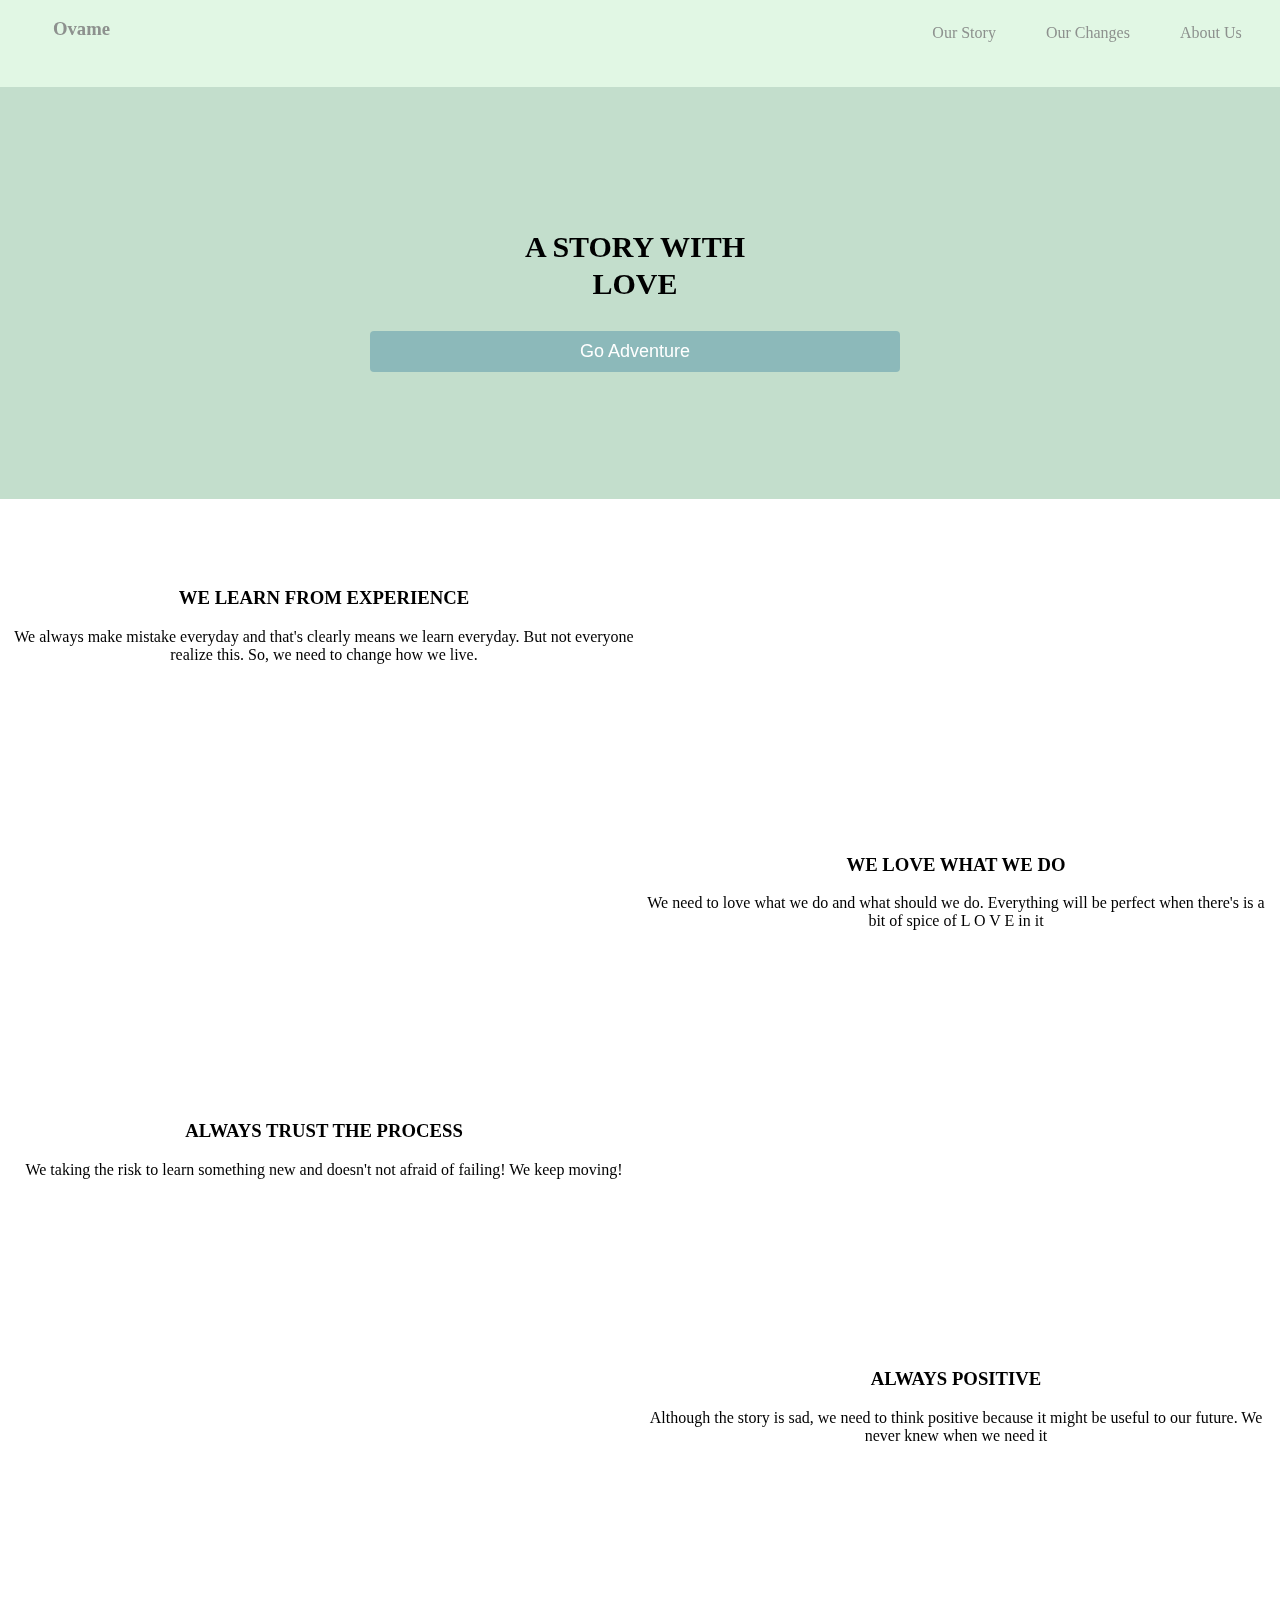
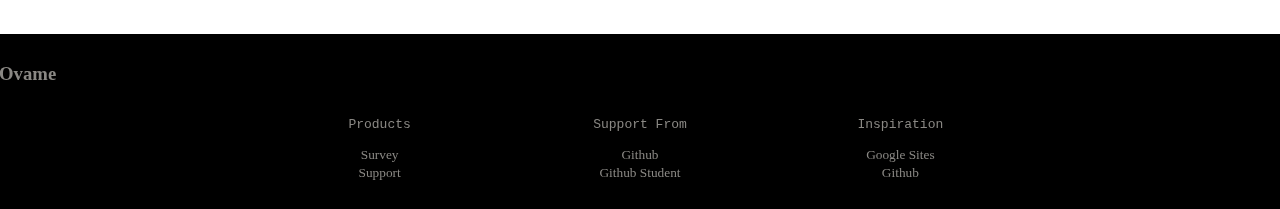
<file: index.html>
<!DOCTYPE html>

<meta name="viewport" content="width= device-width, initial-scale= 1.0">
<head>
				
				<title>Ovame</title>
				<link rel="stylesheet" href="style.css">
				
</head>

<body>
				
				
				<div class="menu">
								<h3>Ovame</h3>
								<a href="" id="menu">About Us</a>
								<a href="" id="menu">Our Changes</a>
								<a href="" id="menu">Our Story</a>
				</div>
				
				<div class="head">
								<h2 id="head">A STORY WITH</h2>
								<p id="hd">LOVE</p>
								<button class="btng">Go Adventure</button>
				</div>
				
<div class="bg">
				<div class="ctn1">
								<h3>WE LEARN FROM EXPERIENCE</h3>
								<p>We always make mistake everyday and that's clearly means we learn everyday. But not everyone realize this. So, we need to change how we live.</p>
				</div>
				
				
				<div><div class="ctn2">
								<h3>WE LOVE WHAT WE DO</h3>
								<p>We need to love what we do and what should we do. Everything will be perfect when there's is a bit of spice of L O V E in it</p>
				</div></div>
				
				<div><div class="ctn3">
								<h3>ALWAYS TRUST THE PROCESS</h3>
								<p>We taking the risk to learn something new and doesn't not afraid of failing! We keep moving!</p>
				</div></div>
				
				<div class="ctn4">
								<h3>ALWAYS POSITIVE</h3>
								<p>Although the story is sad, we need to think positive because it might be useful to our future. We never knew when we need it</p>
				</div>
				
				</div>
</body>

<footer>
<div>
				<div id="footr"><h3>Ovame</h3></div>
				
				<div id="in">
				
				<div class="fct">
				
				<p>Products</p>
				<small>Survey</small><br>
				<small>Support</small><br><br>
				</div>
				
				<div class="sst">
				
				<p>Support From</p>
				<small>Github</small><br>
				<small>Github Student</small><br><br>
				</div>
				
				<div class="llt">
				
				<p>Inspiration</p>
				<small>Google Sites</small><br>
				<small>Github</small><br><br>
				</div></div>
				
			</div>
</footer>
</html>
</file>
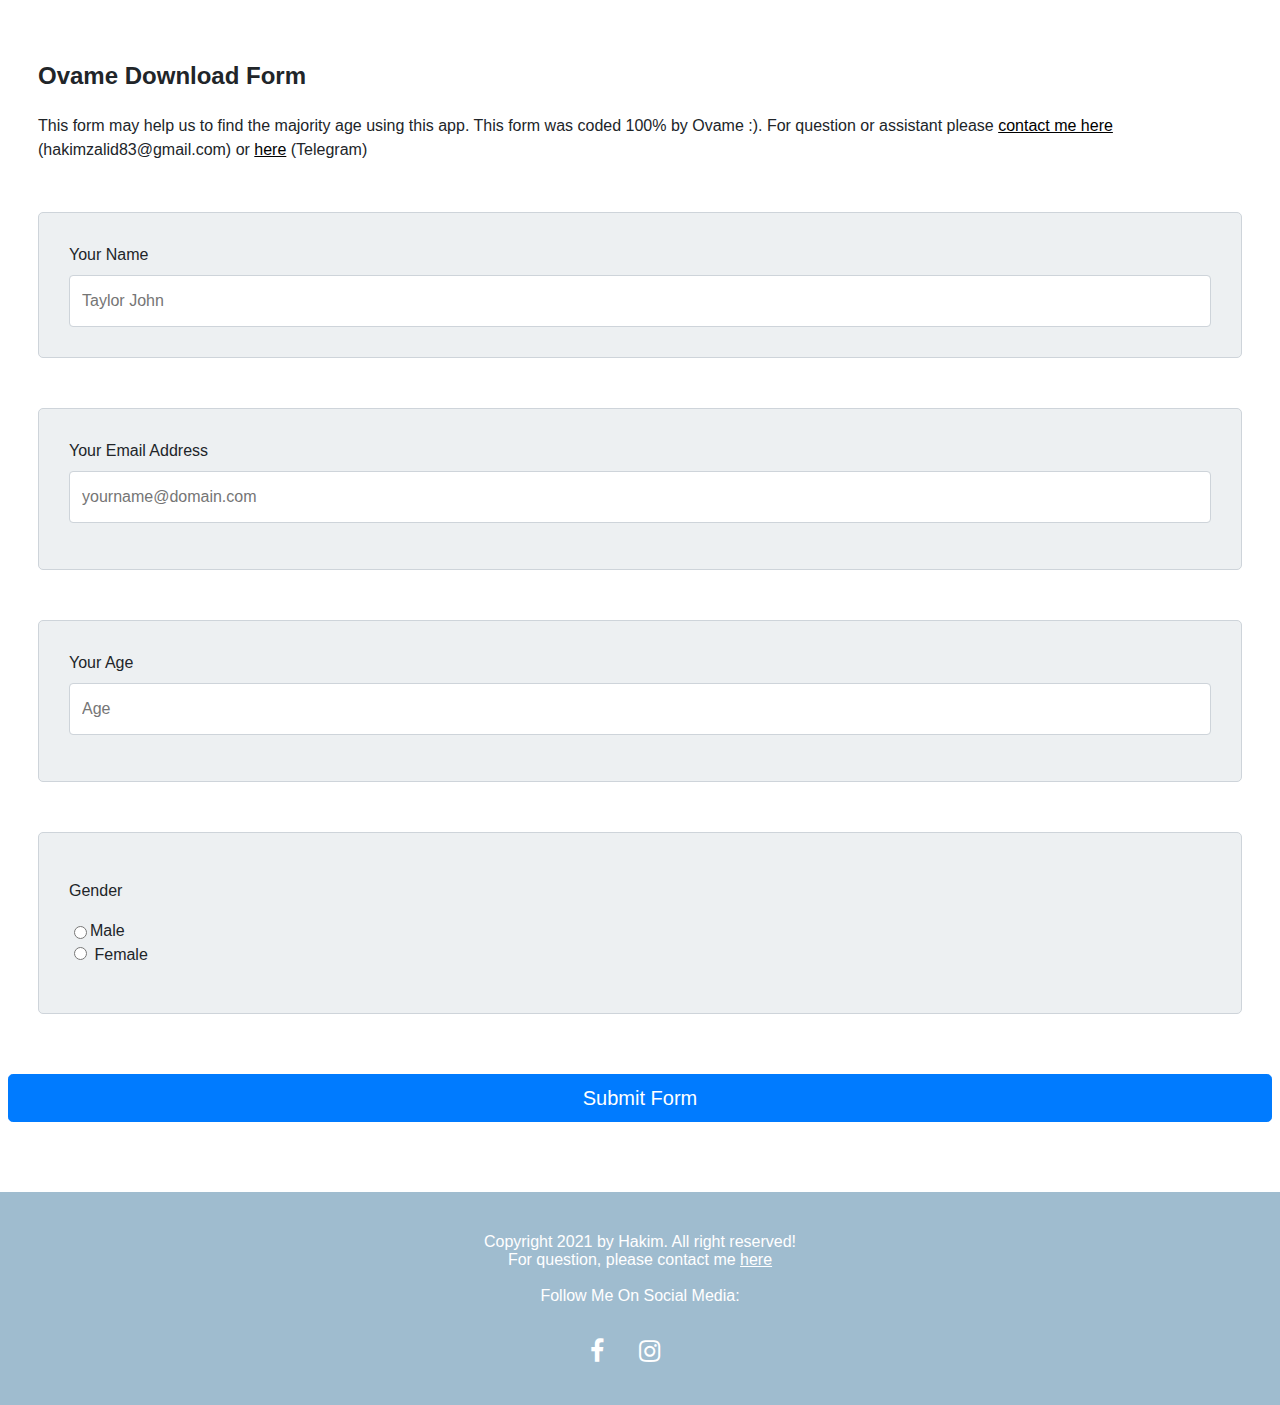
<file: download-form.html>
<!DOCTYPE html>
<head>
    <meta charset="utf-8">
    <meta name="viewport" content="width=device-width, initial-scale=1, shrink-to-fit=no">
    <title>Ovame Survey</title>
<link rel="stylesheet" href="https://s.pageclip.co/v1/pageclip.css" media="screen">
<link rel="stylesheet" href="https://cdnjs.cloudflare.com/ajax/libs/font-awesome/4.7.0/css/font-awesome.min.css">
</head>

<body style="min-height: 100vh; display: flex; flex-direction: column;">

<script src="https://s.pageclip.co/v1/pageclip.js" charset="utf-8"></script>

<link href="dwstyle.css" rel="stylesheet">

<div class="fcf-body">

    <div id="fcf-form">
    <h2 class="fcf-h3">Ovame Download Form</h2>
<p>This form may help us to find the majority age using this app. This form was coded 100% by Ovame :). For question or assistant please <a href="mailto:hakimzalid832gmail.com?subject=Assistant%20about%20your%20form&body=Hi%2C%20I%20would%20like%20to%20ask%20about..." class="me">contact me here</a> (hakimzalid83@gmail.com) or <a href="https://t.me/HakimZalid" class="me">here</a> (Telegram)</p>


<div class="trns">
    <form id="fcf-form-id" class="fcf-form-class" form action="https://send.pageclip.co/oPLdGq31ecC71HG0OODMJWuK3wykLNp3" class="pageclip-form" method="post">
        
        <div class="first"><div class="fcf-form-group">
<div class="borderpad">
            <label for="Name" class="fcf-label">Your Name</label>
            <div class="fcf-input-group">
                <input type="text" id="Name" name="Name" class="fcf-form-control" placeholder="Taylor John" required>
            </div></div>
        </div>
		</div>

<div class="borderpad"><div class="second">
        <div class="fcf-form-group">
            <label for="Email" class="fcf-label">Your Email Address</label>
            <div class="fcf-input-group">
                <input type="email" id="Email" name="Email" class="fcf-form-control" placeholder="yourname@domain.com" required></div>
            </div></div>
        </div>
	</div>
	
	<div class="borderpad"><div class="second">
        <div class="fcf-form-group">
            <label for="Email" class="fcf-label">Your Age</label>
            <div class="fcf-input-group">
                <input type="number" id="Email" name="Age" class="fcf-form-control" placeholder="Age" required></div>
            </div></div>
        </div>
	</div>

<div class="borderpad"><div class="forth">
	<div class="fcf-form-group">
			<p class="fcf-label">Gender</p>
			
			<div class="fcf-input-group">
			<input type="radio" class="radion" id="male" name="Gender" value="Male">
			<label for="male">Male</label></input>
			</div>
			
			<input type="radio" id="white" class="radion" name="Gender">
			<label for="female" value="female">Female</label></input>
			
</div></div></div>	</div>



        <div class="fcf-form-group">
            <button type="submit" id="fcf-button" class="fcf-btn fcf-btn-primary fcf-btn-lg fcf-btn-block btnt" onclick="location.href='https://www.ovame.codes/Ovdownload24576296my'">Submit Form</button>
        </div>

</div>
    </form>
    </div>

</div>

</body>

<footer>
<br>
<br>
<br>

<div class="footer">

<p>Copyright 2021 by Hakim. All right reserved!
<br>For question, please contact me <a href="mailto:hakimzalid832gmail.com?subject=Assistant%20about%20your%20form&body=Hi%2C%20I%20would%20like%20to%20ask%20about..." class="an">here</a>
<br><br>Follow Me On Social Media:<p> 
<br>
<a href="https://www.facebook.com/hakim.zalid" class="fa fa-facebook" id="fb"></a>
<a href="https://instagram.com/hwfanz_m" class="fa fa-instagram" id="ig"></a>


</div>


</footer>
</html>
</file>
<file: style.css>
body {
				font-family: 'Helvetica Neue', Helvica;
}

.menu {
				text-align: center;
				color: #8d918e;
				font-family: 'Helvetica Neue', Helvica;
				background-color: #e1f7e4;
	    position: relative;
				justify-content: center;
				padding: 3% 0 8% 0;
				margin: -2.3% -2% 0 -2.3%;
				border-bottom: 0px solid black;
}

#menu {
				margin: 2%;
				text-decoration: none;
				color: #8d918e;
				cursor: pointer;
}

.head {
				text-align: center;
				background-color: #c3decc;
				padding: 10%;
				margin: 0 -2.3% 0 -2.3%;
				font-family: 'Helvetica Neue', Helvica;
}

#head {
				font-size: 25px;
}

#hd {
				font-size: 25px;
				margin-top: -2%;
				font-weight: bold;
				animation-name: color;
				animation-duration: 5s;
				animation-iteration-count: infinite;
}

@keyframes color {
 				0% {color: #eb4034;}
			 20% {color: #eb6e34;}
 				40% {color: #ebba34;}
 				60% {color: #b5cf57;}
 				80% {color: #34ebcd;}
 				100% {color: #eb6e34;}
}

@keyframes fadeup {
				0% {transform: translate(0, 100%);}
				100% {transform: translate(0, 0);}
}

.btng {
				width: 100%;
				font-size: 15px;
				padding: 10px;
				background-color: #8cb9ba;
				border: none;
				height: 10%;
				border-radius: 4px;
				color: white;
				animation-name: fadeup;
				animation-duration: 1.5s;
				cursor: pointer;
}

.ctn1 {
				margin: 20% 20px 25% 20px;
				text-align: center;
				animation-name: fadeup;
				animation-duration: 2.2s;
				word-wrap: break-word;
}

.ctn2 {
				margin: 20% 20px 25% 20px;
				text-align: center;
				animation-name: fadeup;
				animation-duration: 3s;
}

.ctn3 {
				margin: 20% 20px 25% 20px;
				text-align: center;
				animation-name: fadeup;
				animation-duration: 2.5s;
}

footer {
				background-color: #fff;
				text-align: center;
				color: #8a8884;
				padding: 10px;
				background-color: #000;
				margin: -2.3%;
				margin-bottom: -3%;
}

footer p {
				font-family: monospace;
				font-size: 13px;
}

.bg {
				background-color: #fff;
}

@media screen and (min-width: 800px) {

	.menu {
				text-align: center;
				color: #8d918e;
				width: 99%;
				font-family: 'Helvetica Neue', Helvica;
				background-color: #e1f7e4;
	    		position: relative;
				margin: -2.3% -1% -1% -1%;
				border-bottom: 0px solid black;
				display: inline-block;
				padding: 20px;
}

	.menu h3 {
				display: inline-block;
				float: left;
				padding-left: 3%; 
	}

	#menu {
				margin: 2%;
				text-decoration: none;
				color: #8d918e;
				cursor: pointer;
				display: inline-block;
				float: right;
}


	.btng {
				width: 50%;
				font-size: 18px;
				padding: 10px;
				background-color: #8cb9ba;
				border: none;
				height: 10%;
				border-radius: 4px;
				color: white;
				animation-name: fadeup;
				animation-duration: 1.5s;
				cursor: pointer;
}

	.head {
				text-align: center;
				background-color: #c3decc;
				padding: 10%;
				margin: 0 -1.5% 0 -2.3%;
				font-family: 'Helvetica Neue', Helvica;
}

	#head {
				font-size: 30px;
}

	#hd {
				font-size: 30px;
				margin-top: -2%;
				font-weight: bold;
				animation-name: color;
				animation-duration: 5s;
				animation-iteration-count: infinite;
}

	.ctn1 {
				margin: 7% 50% 15% 0%;
				text-align: center;
				display: block;
				animation-name: fadeup;
				width: 50%;
				animation-duration: 2.2s;
				word-wrap: break-word;
}

	.ctn2 {
				margin: 0 0% 15% 50%;
				text-align: center;
				width: 50%;
				display: block;
				animation-name: fadeup;
				animation-duration: 3s;
}

	.ctn3 {
				margin: 0 50% 15% 0%;
				width: 50%;
				display: block;
				text-align: center;
				animation-name: fadeup;
				animation-duration: 2.5s;
}

	.ctn4 {
				width: 50%;
				margin: 0 0% 15% 50%;
				display: block;
				text-align: center;
				animation-name: fadeup;
				animation-duration: 2.5s;
	}

	footer {
				text-align: center;
				color: #8a8884;
				background-color: #000;
				margin: 0 -1.5% -3% -1.5%;
}

	#footr {
				text-align: left;
				display: inline;
				
	}

	footer p {
				font-family: monospace;
				font-size: 13px;
}

	.fct {
				width: 20%;
				margin-left: ;
				display: inline-block;
	}

	.sst {
				width: 20%;
				margin-right: ;
				margin-left: ;
				display: inline-block;
	}
	
	.llt {
				width: 20%;
				margin-right: ;
				display: inline-block;
	}
	
	#in {
				display: inline: block;
	}
	}
</file>
<file: dwstyle.css>
#fcf-form {
    display:block;
}

.fcf-body {
    margin: 0;
    font-family: -apple-system, Arial, sans-serif;
    font-size: 1rem;
    font-weight: 400;
    line-height: 1.5;
    color: #212529;
    text-align: left;
    background-color: #fff;
    padding: 30px;
    padding-bottom: 10px;
    border-radius: 0.25rem;
    max-width: 100%;
}

.fcf-form-group {
    margin-bottom: 1rem;
}

.fcf-input-group {
    position: relative;
    display: -ms-flexbox;
    display: flex;
    -ms-flex-wrap: wrap;
    flex-wrap: wrap;
    -ms-flex-align: stretch;
    align-items: stretch;
    width: 100%;
}

.borderpad {
	 border: 1px solid #ced4da;
	 padding: 30px;
	 margin-top: 50px;
	 margin-bottom: 50px;
	 border-radius: 5px;
	 background-color: #edf0f2;
}


.fcf-form-control {
    display: block;
    width: 100%;
    height: calc(1.5em + 0.75rem + 2px);
    padding: 0.375rem 0.75rem;
    font-size: 1rem;
    font-weight: 400;
    line-height: 1.5;
    color: #495057;
    background-color: #fff;
    background-clip: padding-box;
    border: 1px solid #ced4da;
    outline: none;
    border-radius: 0.25rem;
    transition: border-color 0.15s ease-in-out, box-shadow 0.15s ease-in-out;
}

.fcf-form-control:focus {
    border: 1px solid #313131;
}

select.fcf-form-control[size], select.fcf-form-control[multiple] {
    height: auto;
}

textarea.fcf-form-control {
    font-family: -apple-system, Arial, sans-serif;
    height: auto;
}

label.fcf-label {
    display: inline-block;
    margin-bottom: 0.5rem;
}

.fcf-credit {
    padding-top: 10px;
    font-size: 0.9rem;
    color: #545b62;
}

.fcf-credit a {
    color: #545b62;
    text-decoration: underline;
}

.fcf-credit a:hover {
    color: #0056b3;
    text-decoration: underline;
}

.fcf-btn {
    display: inline-block;
    font-weight: 400;
    color: white;
    text-decoration: none;
    color: #212529;
    text-align: center;
    vertical-align: middle;
    cursor: pointer;
    -webkit-user-select: none;
    -moz-user-select: none;
    -ms-user-select: none;
    user-select: none;
    background-color: transparent;
    border: 1px solid transparent;
    padding: 0.375rem 0.75rem;
    font-size: 1rem;
    line-height: 1.5;
    border-radius: 0.25rem;
    transition: color 0.15s ease-in-out, background-color 0.15s ease-in-out, border-color 0.15s ease-in-out, box-shadow 0.15s ease-in-out;
}

@media (prefers-reduced-motion: reduce) {
    .fcf-btn {
        transition: none;
    }
}

.fcf-btn:hover {
    color: #212529;
    text-decoration: none;
}

.fcf-btn:focus, .fcf-btn.focus {
    outline: 0;
    box-shadow: 0 0 0 0.2rem rgba(0, 123, 255, 0.25);
}

.fcf-btn-primary {
    color: #fff;
    background-color: #007bff;
    border-color: #007bff;
}

.fcf-btn-primary:hover {
    color: #fff;
    background-color: #0069d9;
    border-color: #0062cc;
}

.fcf-btn-primary:focus, .fcf-btn-primary.focus {
    color: #fff;
    background-color: #0069d9;
    border-color: #0062cc;
    box-shadow: 0 0 0 0.2rem rgba(38, 143, 255, 0.5);
}

.fcf-btn-lg, .fcf-btn-group-lg>.fcf-btn {
    padding: 0.5rem 1rem;
    font-size: 1.25rem;
    line-height: 1.5;
    border-radius: 0.3rem;
}

.fcf-btn-block {
    display: block;
    width: 80%;
}

.fcf-btn-block+.fcf-btn-block {
    margin-top: 0.5rem;
}

input[type="submit"].fcf-btn-block, input[type="reset"].fcf-btn-block, input[type="button"].fcf-btn-block {
    width: 80%;
}


.footer {
	background-color: #9fbccf;
	color: white;
	text-align: center;
	position: relative;
	margin-top: auto;
	margin-left: -8px;
	margin-right: -8px;
	margin-bottom: -16px;
	font-family: sans-serif;
	padding: 25px;
	width: cover;
}

.an {
	color: white;
}

.me {
	color: black;
}


#fb {
	font-size: 25px;
	margin-right: 30px;
	color: white;
}

#ig {
	font-size: 25px;
	margin-right: 30px;
	color: white;
}

btnl {
	color: black;
}

.ty {
	margin-top: 50px;
	text-align: center;
	font-family: sans serif;
}

.footerm {
	background-color: #9fbccf;
	color: white;
	text-align: center;
	position: relative;
	margin-top: auto;
	margin-left: -8px;
	margin-right: -8px;
	margin-bottom: -50px;
	font-family: sans-serif;
	padding: 25px;
	width: cover;
}
#fcf-form {
    display:block;
}

.fcf-body {
    margin: 0;
    font-family: -apple-system, Arial, sans-serif;
    font-size: 1rem;
    font-weight: 400;
    line-height: 1.5;
    color: #212529;
    text-align: left;
    background-color: #fff;
    padding: 30px;
    padding-bottom: 10px;
    border-radius: 0.25rem;
    max-width: 100%;
}

.fcf-form-group {
    margin-bottom: 1rem;
}

.fcf-input-group {
    position: relative;
    display: -ms-flexbox;
    display: flex;
    -ms-flex-wrap: wrap;
    flex-wrap: wrap;
    -ms-flex-align: stretch;
    align-items: stretch;
    width: 100%;
}

.borderpad {
	 border: 1px solid #ced4da;
	 padding: 30px;
	 margin-top: 50px;
	 margin-bottom: 50px;
	 border-radius: 5px;
	 background-color: #edf0f2;
}

.fcf-form-control {
    display: block;
    width: 100%;
    height: calc(1.5em + 0.75rem + 2px);
    padding: 0.375rem 0.75rem;
    font-size: 1rem;
    font-weight: 400;
    line-height: 1.5;
    color: #495057;
    background-color: #fff;
    background-clip: padding-box;
    border: 1px solid #ced4da;
    outline: none;
    border-radius: 0.25rem;
    transition: border-color 0.15s ease-in-out, box-shadow 0.15s ease-in-out;
}

.fcf-form-control:focus {
    border: 1px solid #313131;
}

select.fcf-form-control[size], select.fcf-form-control[multiple] {
    height: auto;
}

textarea.fcf-form-control {
    font-family: -apple-system, Arial, sans-serif;
    height: auto;
}

label.fcf-label {
    display: inline-block;
    margin-bottom: 0.5rem;
}

.fcf-credit {
    padding-top: 10px;
    font-size: 0.9rem;
    color: #545b62;
}

.fcf-credit a {
    color: #545b62;
    text-decoration: underline;
}

.fcf-credit a:hover {
    color: #0056b3;
    text-decoration: underline;
}

.fcf-btn {
    display: inline-block;
    font-weight: 400;
    color: white;
    text-decoration: none;
    color: #212529;
    text-align: center;
    vertical-align: middle;
    cursor: pointer;
    -webkit-user-select: none;
    -moz-user-select: none;
    -ms-user-select: none;
    user-select: none;
    background-color: transparent;
    border: 1px solid transparent;
    padding: 0.375rem 0.75rem;
    font-size: 1rem;
    line-height: 1.5;
    border-radius: 0.25rem;
    transition: color 0.15s ease-in-out, background-color 0.15s ease-in-out, border-color 0.15s ease-in-out, box-shadow 0.15s ease-in-out;
}

@media (prefers-reduced-motion: reduce) {
    .fcf-btn {
        transition: none;
    }
}

.fcf-btn:hover {
    color: #212529;
    text-decoration: none;
}

.fcf-btn:focus, .fcf-btn.focus {
    outline: 0;
    box-shadow: 0 0 0 0.2rem rgba(0, 123, 255, 0.25);
}

.fcf-btn-primary {
    color: #fff;
    background-color: #007bff;
    border-color: #007bff;
}

.fcf-btn-primary:hover {
    color: #fff;
    background-color: #0069d9;
    border-color: #0062cc;
}

.fcf-btn-primary:focus, .fcf-btn-primary.focus {
    color: #fff;
    background-color: #0069d9;
    border-color: #0062cc;
    box-shadow: 0 0 0 0.2rem rgba(38, 143, 255, 0.5);
}

.fcf-btn-lg, .fcf-btn-group-lg>.fcf-btn {
    padding: 0.5rem 1rem;
    font-size: 1.25rem;
    line-height: 1.5;
    border-radius: 0.3rem;
}

.fcf-btn-block {
    display: block;
    width: 100%;
}

.fcf-btn-block+.fcf-btn-block {
    margin-top: 0.5rem;
}

input[type="submit"].fcf-btn-block, input[type="reset"].fcf-btn-block, input[type="button"].fcf-btn-block {
    width: 100%;
}


.footer {
	background-color: #9fbccf;
	color: white;
	text-align: center;
	position: relative;
	margin-top: auto;
	margin-left: -8px;
	margin-right: -8px;
	margin-bottom: -16px;
	font-family: sans-serif;
	padding: 25px;
	width: cover;
}

.an {
	color: white;
}

.me {
	color: black;
}


#fb {
	font-size: 25px;
	margin-right: 30px;
	color: white;
	text-decoration: none;
}

#ig {
	font-size: 25px;
	color: white;
	text-decoration: none;
}

btnl {
	color: black;
}

.ty {
	border: 2px solid #ced4da;
	text-align: center;
	border-radius: 8px;
	font-family: 'KoHo', sans-serif;
	padding: 50px;
	width: fit;
	margin: 50px 70px 30px 70px;
}

.ft {
	text-align: center;
	font-family: 'Open Sans', sans-serif;
	color: #969997;
	
}

.btnt {
	color: white;
	text-decoration: none;
}

.select {
	outline: none;
	width: 70%;
	overflow: auto;
	border: 1px solid #ced4da;
	border-radius: 5px;
	padding: 10px;
}

#fbm {
	color: #969997;
	margin-right: 35px;
	text-decoration: none;
	font-size: 21px;
}

#igm {
	color: #969997;
	text-decoration: none;
	font-size: 22px;
}

.anm {
	color: black;
	cursor: pointer;
}

.mg {
	margin: 30px;
	opacity: 70%;
}


// KEYFRAME & ANIMATION //


.first {
	animation-name: fadeup;
	animation-duration: 5s;
}

.second {
	animation-name: fadeup;
	animation-delay: 3s;
}


@keyframes fadeup {
	0% {transform: translate(0%, 100%); opacity: 0%;}
	100% {transform: translate(0%, 0%); opacity: 100%;}
}

#age {
	height: 100%;
	width: 100%;
	border: 1px solid #ced4da;
	height: 35px;
}
</file>
